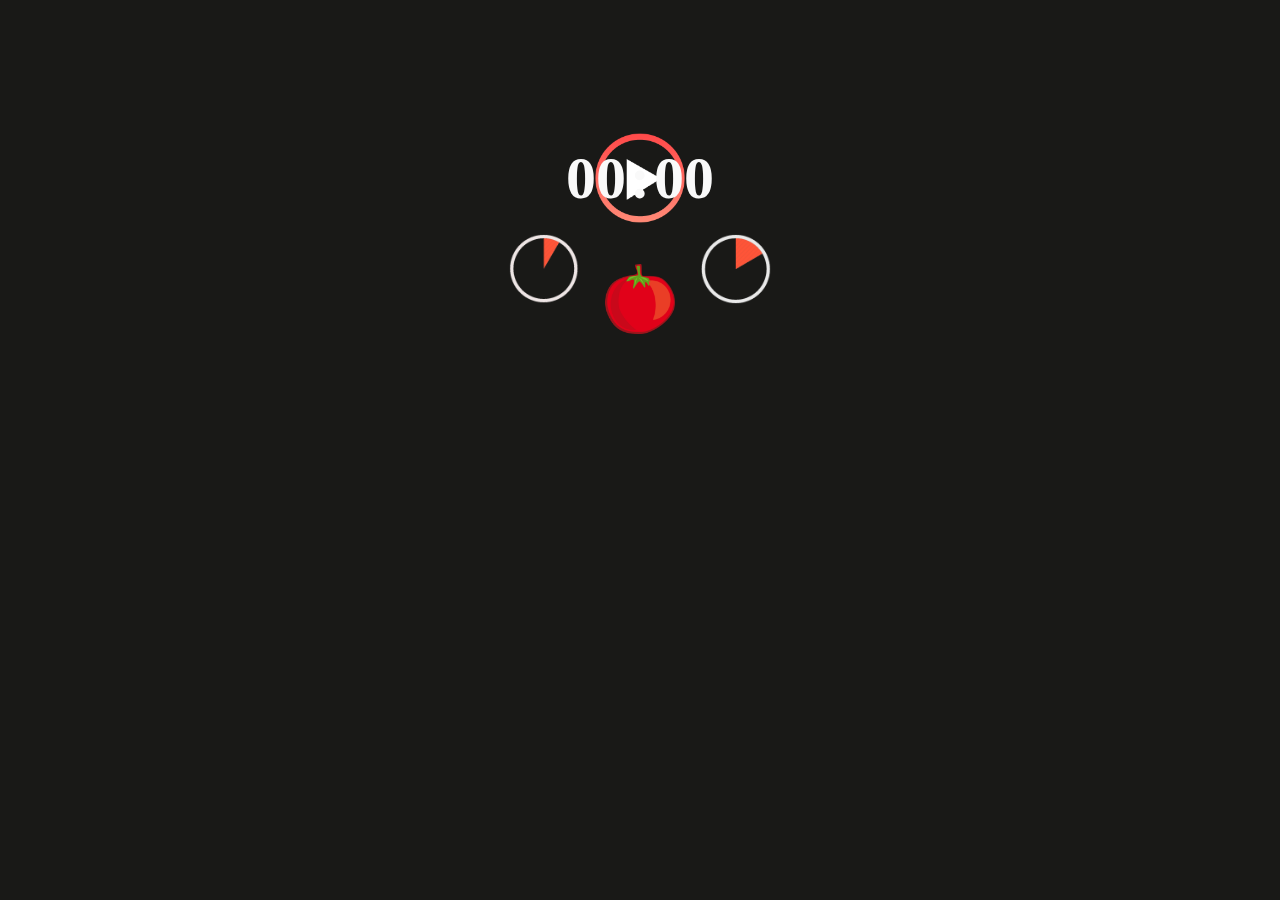
<file: index.html>
<!DOCTYPE html>
<html>

<head>
    <meta charset="utf-8" />
    <meta name="viewport" content="width=device-width, initial-scale=1.0, maximum-scale=1.0">
    <meta name="description" content="A simple app to track Pomodoro cycles" />

    <title>Gomodoro</title>

    <link rel="stylesheet" type="text/css" href="css/style.css" />
    <script src="js/main.js"></script>
</head>

<body>
    <div id="container">
        <div id="components-main">
            <div id="logo">
                <img id="logo-img" src="play.png" width=100 height=100>
            </div>
            <div id="pomodoro-timer">
                <h1 id="minutes" class="timer">00</h1>
                <h1 class="timer">:</h1>
                <h1 id="seconds" class="timer">00</h1>
            </div>
            <div id="menu-container">
                <img src="5.png" id="shortPause" class="menu-option upper" width=200 />
                <img src="tomato.png" id="pomo" class="menu-option" width=200 />
                <img src="10.png" id="longPause" class="menu-option upper" width=200 />
            </div>
        </div>
    </div>
    <script src="js/main.js"></script>
</body>

</html>
</file>
<file: css/style.css>
html, body {
     width: 100%;
     height: 100%;
     margin: 0px;
}
 #container {
     width: 100%;
     height: 100%;
     overflow: hidden;
     background-color: #191917;
}
 #components-main {
     position: absolute;
     text-align: center;
     width: 100%;
     height: 100%;
}
 #logo {
     margin: 0 auto;
     width: 60%;
     margin-top: 10%;
}
 #pomodoro-timer {
     margin: 0 auto;
     margin-top: -10%;
}
 .timer{
     display: inline-block;
     font-size: 60px;
     color: #F9F9F9;
}
 .red{
     color: red;
}
 #menu-container {
     width: 100%;
     margin: 0 auto;
     text-align: center;
     margin-top: -30px;
}
 .menu-option {
     display: inline-block;
     width: 70px;
     padding: 11px;
}
 .upper {
     margin-bottom: 30px;
}
</file>
